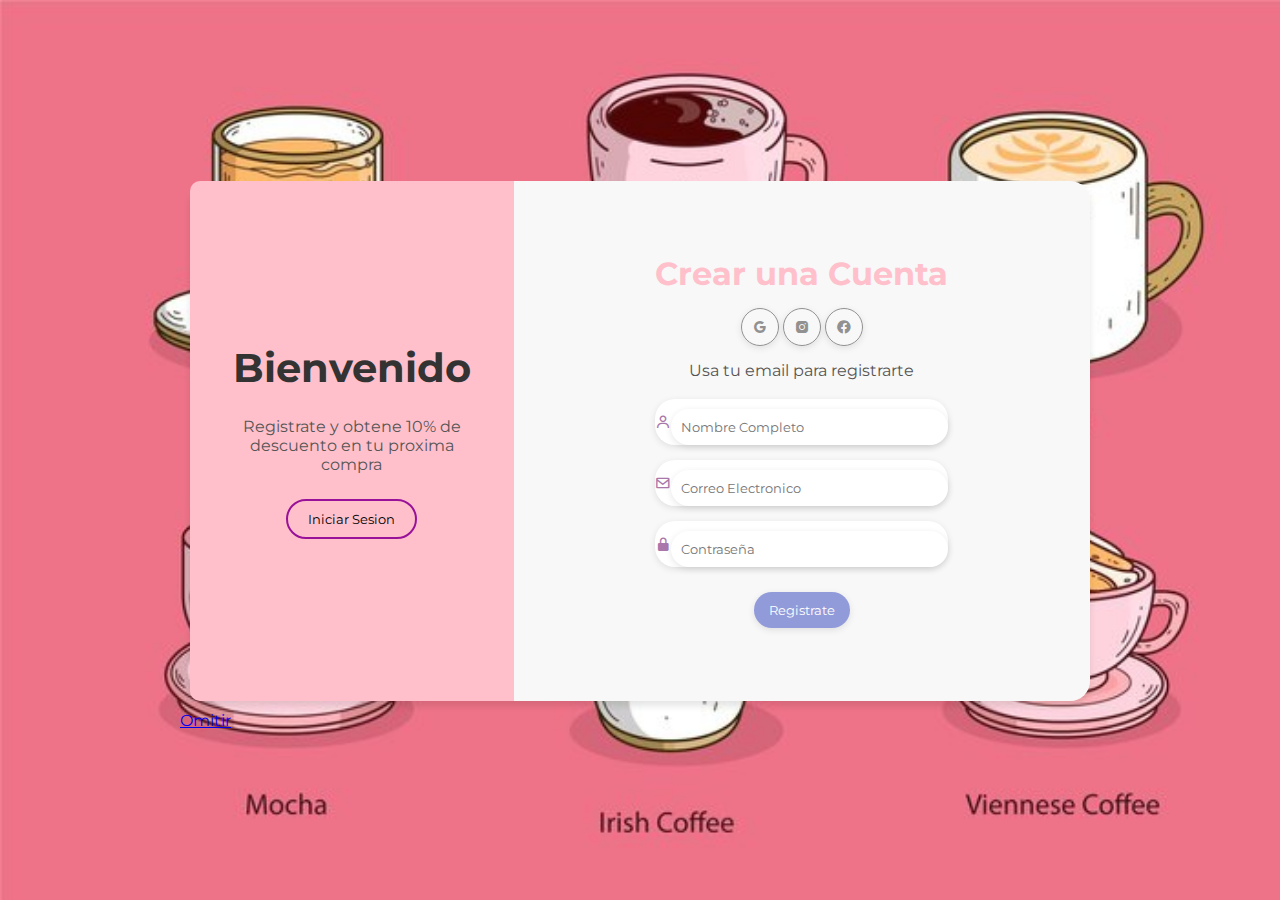
<file: Index.html>
<!DOCTYPE html>
<html lang="en">
<head>
    <meta charset="UTF-8">
    <meta name="viewport" content="width=device-width, initial-scale=1.0">
    <title>Aroma Cafe</title>
    <link rel="icon" type="imagen/png" href="taza.png">
    <link rel="preconnect" href="https://fonts.googleapis.com">
<link rel="preconnect" href="https://fonts.gstatic.com" crossorigin>
<link href="https://fonts.googleapis.com/css2?family=Jacques+Francois&family=Montserrat:wght@300;400;500;600;700&display=swap" rel="stylesheet">
<link href='https://unpkg.com/boxicons@2.1.4/css/boxicons.min.css' rel='stylesheet'>
<link rel="stylesheet" href="style.css">

</head>
<body>


    <div class="style">
        <div class="container-form">
            <div class="information">
                <div class="info-childs">
                    <h2>Bienvenido</h2>
                    <p>Registrate y obtene 10% de descuento en tu proxima compra</p>
                    <input type="button" value="Iniciar Sesion">
    
                </div>
                
                
            </div>
              <div class="form-information">
            <div class="form-information-childs">
                <h2>Crear una Cuenta</h2>
                <div class="icons">
                    <i class='bx bxl-google'></i>
                    <i class='bx bxl-instagram-alt' ></i>
                    <i class='bx bxl-facebook-circle' ></i>
                                    
                </div>
                <p>Usa tu email para registrarte</p>
                <br>
                <form class="form" >
                    <label>
                        <i class='bx bx-user' ></i>
                        <input type="text" placeholder="Nombre Completo" required>
                    </label>
                    <label>
                        <i class='bx bx-envelope' ></i>
                        <input type="email" placeholder="Correo Electronico" required>
    
    
    
                    </label>
                    <label>
                        <i class='bx bxs-lock-alt'></i>
                        <input type="password" placeholder="Contraseña" >
    
    
                    </label>
                       <input type="submit" value="Registrate" >
                </form>

            </div>

            
            
            
    
    
    
    
        </div>
        
    
       
    </div>
    <a href="inicio.html" class="omitir">Omitir</a>
        
    

    
</body>
</html>
</file>
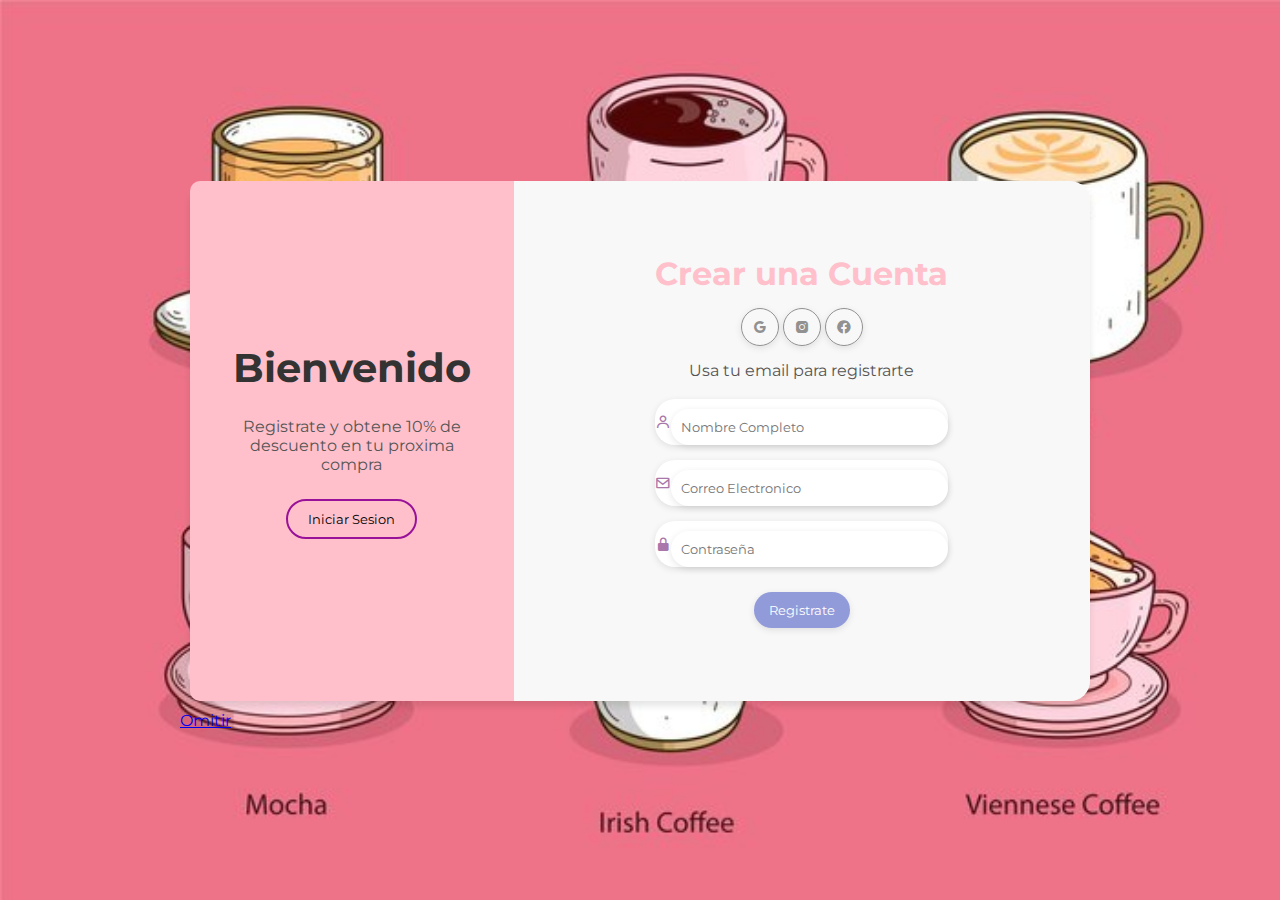
<file: index.html>
<!DOCTYPE html>
<html lang="en">
<head>
    <meta charset="UTF-8">
    <meta name="viewport" content="width=device-width, initial-scale=1.0">
    <title>Aroma Cafe</title>
    <link rel="icon" type="imagen/png" href="taza.png">
    <link rel="preconnect" href="https://fonts.googleapis.com">
<link rel="preconnect" href="https://fonts.gstatic.com" crossorigin>
<link href="https://fonts.googleapis.com/css2?family=Jacques+Francois&family=Montserrat:wght@300;400;500;600;700&display=swap" rel="stylesheet">
<link href='https://unpkg.com/boxicons@2.1.4/css/boxicons.min.css' rel='stylesheet'>
<link rel="stylesheet" href="style.css">

</head>
<body>


    <div class="style">
        <div class="container-form">
            <div class="information">
                <div class="info-childs">
                    <h2>Bienvenido</h2>
                    <p>Registrate y obtene 10% de descuento en tu proxima compra</p>
                    <input type="button" value="Iniciar Sesion">
    
                </div>
                
                
            </div>
              <div class="form-information">
            <div class="form-information-childs">
                <h2>Crear una Cuenta</h2>
                <div class="icons">
                    <i class='bx bxl-google'></i>
                    <i class='bx bxl-instagram-alt' ></i>
                    <i class='bx bxl-facebook-circle' ></i>
                                    
                </div>
                <p>Usa tu email para registrarte</p>
                <br>
                <form class="form" >
                    <label>
                        <i class='bx bx-user' ></i>
                        <input type="text" placeholder="Nombre Completo" required>
                    </label>
                    <label>
                        <i class='bx bx-envelope' ></i>
                        <input type="email" placeholder="Correo Electronico" required>
    
    
    
                    </label>
                    <label>
                        <i class='bx bxs-lock-alt'></i>
                        <input type="password" placeholder="Contraseña" >
    
    
                    </label>
                       <input type="submit" value="Registrate" >
                </form>

            </div>

            
            
            
    
    
    
    
        </div>
        
    
       
    </div>
    <a href="inicio.html" class="omitir">Omitir</a>
        
    

    
</body>
</html>
</file>
<file: style.css>
*{padding: 0%;
    margin: 0%;
    box-sizing: border-box;
    font-family: 'Montserrat', sans-serif;;
    }
    
    body {
        display: flex;
        align-items: center;
        justify-content: center;
        height: 100vh;
        background-image: url(tipocarr3.jpg);
        background-size: cover;
    
    }
    
    .container-form {
        display: flex;
        border-radius: 20px;
        box-shadow: 0 5px 7px rgba(0, 0, 0,.1);
        transition: all;
        height: 520px;
        max-width: 900px;
        margin: 10px;
    
    }

    .information {
        width: 40%;
        display: flex;
        align-items: center;
        text-align: center;
        background-color: pink;
        border-top-left-radius: 10px;
        border-bottom-left-radius: 10px;
    }

    .info-childs {
        width: 100%;
        padding: 0 10px;
    }

    .info-childs h2 {
        font-size: 2.5rem;
        color: #333;
    }

    .info-childs p {
        margin: 25px;
        color: #555;
    }


.info-childs input {
    background-color: transparent;
    outline: none;
    border: solid 2px #919;
    border-radius: 20px;
    padding: 10px 20px;
    cursor: pointer;
    transition: background-color .3s ease;
}

.info-childs input:hover {
    background-color: #919;
    border:none;
    color: azure;
    box-shadow: 0 2px 5px rgba(0, 0, 0,.1);
}
    
.form-information {
    
        display: flex;
        width: 70%;
        padding: 0 50px;
        justify-content: center;
        text-align: center;
        background-color: #f8f8f8;
        border-top-right-radius: 20px;
        border-bottom-right-radius: 20px;
        align-items: center;

    }


.form-information-childs {
    padding: 0 30px;

}

.form-information-childs h2 {
    color: pink;
    font-size: 2rem;}

.form-information-childs p {
    color: #555;
}
.icons {
    margin: 15px 10px;
    
}
.icons i {
    border-radius:50%;
    padding: 10px;
    cursor: pointer;
    margin: 10 30px;
    color: #919191;
    transition: background-color 0.2s ease;
    box-shadow: 0 2px 7px rgba(0, 0, 0,.1);
    border:solid thin #919191;    

}

.icons i:hover {
    background-color: pink;
    color: #f8f8f8;
}

.form {
    margin: 30px 0 0 0 0 ;
} 

.form label {
    display: flex;
    align-items: center;
    margin-bottom: 15px ;
    border-radius: 20px;
    padding: 0 0px;
    box-shadow: 0 2px 7px rgba(0, 0, 0,.1);
    background-color: #fff;

}

.form label input {
    width: 100%;
    padding: 10px;
    background-color: #fff;
    border: none;
    border-radius: 20px;
    color: #333;
}

.form label i {
    color: #a7a
}

.form input {
    background-color: #919bd9;
    color: #fff;
    border-radius: 20px;
    border:none;
    padding: 10px 15px;
    cursor: pointer;
    margin-top: 10px;
    box-shadow: 0 2px 7px rgba(0, 0, 0,.1);
       
}



/* configuracion diseño reponsive */


@media screen and (max-width:750px) {
    html {
        font-size: 12px;
    }
    
}

@media screen and (max-width:500px) {
    html {
        font-size: 10px;
    }
    .container-form {
        height: auto;
        flex-direction: column;
    }

    .information {
        width: 100%;
        padding: 20px;
        border-top-left-radius: 20px;
        border-top-right-radius: 20px;
        border-bottom-left-radius: 8px;
        border-bottom-right-radius: 0 ;
    }

    .form-information {
        width: 100%;
        padding: 20px;
        border-bottom-left-radius: 20px;
        border-top-right-radius: 0px;

    }

    
}
</file>
